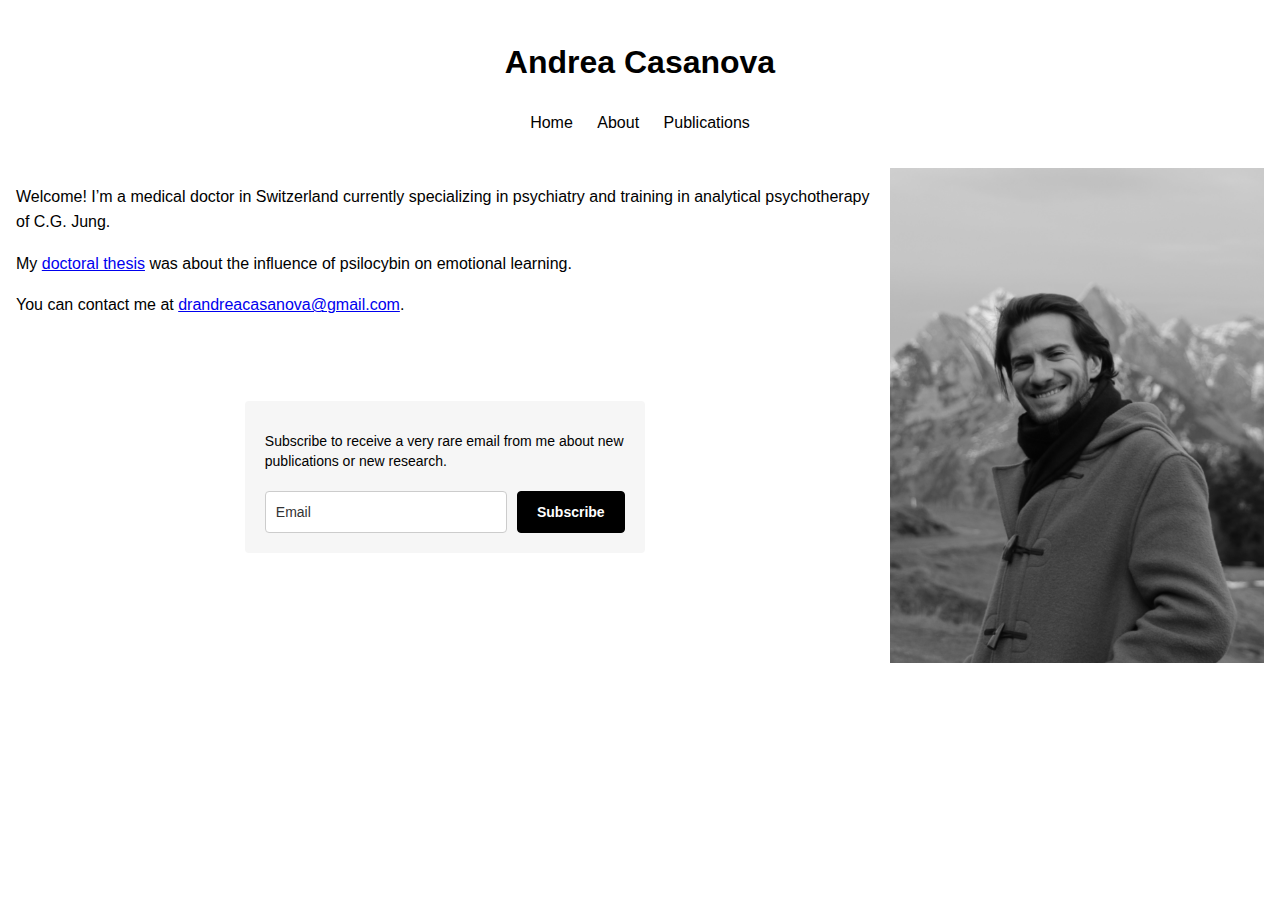
<file: index.html>
<!DOCTYPE html>
<html lang="en">
<head>
    <meta charset="UTF-8">
    <meta name="viewport" content="width=device-width, initial-scale=1.0">
    <title>Andrea Casanova</title>
    <link rel="stylesheet" href="style.css">
</head>
<body>
    <header>
        <h1>Andrea Casanova</h1> 
        <nav>
            <ul>
                <li><a href="index.html">Home</a></li>
                <li><a href="about.html">About</a></li>
                <li><a href="publications.html">Publications</a></li>
                <!--<li><a href="tesselations.html">Tesselations</a></li> -->
                <!-- <li><a href="practice.html">Practice</a></li>-->
                <!-- <li><a href="interviews.html">Interviews</a></li> -->
            </ul>
        </nav>
    </header>
   <main>
        <div class="main-text">
            <p>Welcome! I’m a medical doctor in Switzerland currently specializing in psychiatry and training in analytical psychotherapy of C.G. Jung.</p>
            <p>My <a href="https://www.cell.com/iscience/fulltext/S2589-0042(24)01259-8">doctoral thesis</a> was about the influence of psilocybin on emotional learning.</p>
         
            <p>You can contact me at <a href="mailto:drandreacasanova@gmail.com">drandreacasanova@gmail.com</a>.</p>
           <br>  </br>
        
            
<p><style type="text/css">@import url("https://assets.mlcdn.com/fonts.css?version=1721302");</style>
    <style type="text/css">
    /* LOADER */
    .ml-form-embedSubmitLoad {
      display: inline-block;
      width: 20px;
      height: 20px;
    }

    .g-recaptcha {
    transform: scale(1);
    -webkit-transform: scale(1);
    transform-origin: 0 0;
    -webkit-transform-origin: 0 0;
    height: ;
    }

    .sr-only {
      position: absolute;
      width: 1px;
      height: 1px;
      padding: 0;
      margin: -1px;
      overflow: hidden;
      clip: rect(0,0,0,0);
      border: 0;
    }

    .ml-form-embedSubmitLoad:after {
      content: " ";
      display: block;
      width: 11px;
      height: 11px;
      margin: 1px;
      border-radius: 50%;
      border: 4px solid #fff;
    border-color: #ffffff #ffffff #ffffff transparent;
    animation: ml-form-embedSubmitLoad 1.2s linear infinite;
    }
    @keyframes ml-form-embedSubmitLoad {
      0% {
      transform: rotate(0deg);
      }
      100% {
      transform: rotate(360deg);
      }
    }
      #mlb2-16644632.ml-form-embedContainer {
        box-sizing: border-box;
        display: table;
        margin: 0 auto;
        position: static;
        width: 100% !important;
      }
      #mlb2-16644632.ml-form-embedContainer h4,
      #mlb2-16644632.ml-form-embedContainer p,
      #mlb2-16644632.ml-form-embedContainer span,
      #mlb2-16644632.ml-form-embedContainer button {
        text-transform: none !important;
        letter-spacing: normal !important;
      }
      #mlb2-16644632.ml-form-embedContainer .ml-form-embedWrapper {
        background-color: #f6f6f6;
        
        border-width: 0px;
        border-color: transparent;
        border-radius: 4px;
        border-style: solid;
        box-sizing: border-box;
        display: inline-block !important;
        margin: 0;
        padding: 0;
        position: relative;
              }
      #mlb2-16644632.ml-form-embedContainer .ml-form-embedWrapper.embedPopup,
      #mlb2-16644632.ml-form-embedContainer .ml-form-embedWrapper.embedDefault { width: 400px; }
      #mlb2-16644632.ml-form-embedContainer .ml-form-embedWrapper.embedForm { max-width: 400px; width: 100%; }
      #mlb2-16644632.ml-form-embedContainer .ml-form-align-left { text-align: left; }
      #mlb2-16644632.ml-form-embedContainer .ml-form-align-center { text-align: center; }
      #mlb2-16644632.ml-form-embedContainer .ml-form-align-default { display: table-cell !important; vertical-align: middle !important; text-align: center !important; }
      #mlb2-16644632.ml-form-embedContainer .ml-form-align-right { text-align: right; }
      #mlb2-16644632.ml-form-embedContainer .ml-form-embedWrapper .ml-form-embedHeader img {
        border-top-left-radius: 4px;
        border-top-right-radius: 4px;
        height: auto;
        margin: 0 auto !important;
        max-width: 100%;
        width: undefinedpx;
      }
      #mlb2-16644632.ml-form-embedContainer .ml-form-embedWrapper .ml-form-embedBody,
      #mlb2-16644632.ml-form-embedContainer .ml-form-embedWrapper .ml-form-successBody {
        padding: 20px 20px 0 20px;
      }
      #mlb2-16644632.ml-form-embedContainer .ml-form-embedWrapper .ml-form-embedBody.ml-form-embedBodyHorizontal {
        padding-bottom: 0;
      }
      #mlb2-16644632.ml-form-embedContainer .ml-form-embedWrapper .ml-form-embedBody .ml-form-embedContent,
      #mlb2-16644632.ml-form-embedContainer .ml-form-embedWrapper .ml-form-successBody .ml-form-successContent {
        text-align: left;
        margin: 0 0 20px 0;
      }
      #mlb2-16644632.ml-form-embedContainer .ml-form-embedWrapper .ml-form-embedBody .ml-form-embedContent h4,
      #mlb2-16644632.ml-form-embedContainer .ml-form-embedWrapper .ml-form-successBody .ml-form-successContent h4 {
        color: #000000;
        font-family: 'Open Sans', Arial, Helvetica, sans-serif;
        font-size: 30px;
        font-weight: 400;
        margin: 0 0 10px 0;
        text-align: left;
        word-break: break-word;
      }
      #mlb2-16644632.ml-form-embedContainer .ml-form-embedWrapper .ml-form-embedBody .ml-form-embedContent p,
      #mlb2-16644632.ml-form-embedContainer .ml-form-embedWrapper .ml-form-successBody .ml-form-successContent p {
        color: #000000;
        font-family: 'Open Sans', Arial, Helvetica, sans-serif;
        font-size: 14px;
        font-weight: 400;
        line-height: 20px;
        margin: 0 0 10px 0;
        text-align: left;
      }
      #mlb2-16644632.ml-form-embedContainer .ml-form-embedWrapper .ml-form-embedBody .ml-form-embedContent ul,
      #mlb2-16644632.ml-form-embedContainer .ml-form-embedWrapper .ml-form-embedBody .ml-form-embedContent ol,
      #mlb2-16644632.ml-form-embedContainer .ml-form-embedWrapper .ml-form-successBody .ml-form-successContent ul,
      #mlb2-16644632.ml-form-embedContainer .ml-form-embedWrapper .ml-form-successBody .ml-form-successContent ol {
        color: #000000;
        font-family: 'Open Sans', Arial, Helvetica, sans-serif;
        font-size: 14px;
      }
      #mlb2-16644632.ml-form-embedContainer .ml-form-embedWrapper .ml-form-embedBody .ml-form-embedContent ol ol,
      #mlb2-16644632.ml-form-embedContainer .ml-form-embedWrapper .ml-form-successBody .ml-form-successContent ol ol {
        list-style-type: lower-alpha;
      }
      #mlb2-16644632.ml-form-embedContainer .ml-form-embedWrapper .ml-form-embedBody .ml-form-embedContent ol ol ol,
      #mlb2-16644632.ml-form-embedContainer .ml-form-embedWrapper .ml-form-successBody .ml-form-successContent ol ol ol {
        list-style-type: lower-roman;
      }
      #mlb2-16644632.ml-form-embedContainer .ml-form-embedWrapper .ml-form-embedBody .ml-form-embedContent p a,
      #mlb2-16644632.ml-form-embedContainer .ml-form-embedWrapper .ml-form-successBody .ml-form-successContent p a {
        color: #000000;
        text-decoration: underline;
      }

      #mlb2-16644632.ml-form-embedContainer .ml-form-embedWrapper .ml-block-form .ml-field-group {
        text-align: left!important;
      }

      #mlb2-16644632.ml-form-embedContainer .ml-form-embedWrapper .ml-block-form .ml-field-group label {
        margin-bottom: 5px;
        color: #333333;
        font-size: 14px;
        font-family: 'Open Sans', Arial, Helvetica, sans-serif;
        font-weight: bold; font-style: normal; text-decoration: none;;
        display: inline-block;
        line-height: 20px;
      }
      #mlb2-16644632.ml-form-embedContainer .ml-form-embedWrapper .ml-form-embedBody .ml-form-embedContent p:last-child,
      #mlb2-16644632.ml-form-embedContainer .ml-form-embedWrapper .ml-form-successBody .ml-form-successContent p:last-child {
        margin: 0;
      }
      #mlb2-16644632.ml-form-embedContainer .ml-form-embedWrapper .ml-form-embedBody form {
        margin: 0;
        width: 100%;
      }
      #mlb2-16644632.ml-form-embedContainer .ml-form-embedWrapper .ml-form-embedBody .ml-form-formContent,
      #mlb2-16644632.ml-form-embedContainer .ml-form-embedWrapper .ml-form-embedBody .ml-form-checkboxRow {
        margin: 0 0 20px 0;
        width: 100%;
      }
      #mlb2-16644632.ml-form-embedContainer .ml-form-embedWrapper .ml-form-embedBody .ml-form-checkboxRow {
        float: left;
      }
      #mlb2-16644632.ml-form-embedContainer .ml-form-embedWrapper .ml-form-embedBody .ml-form-formContent.horozintalForm {
        margin: 0;
        padding: 0 0 20px 0;
        width: 100%;
        height: auto;
        float: left;
      }
      #mlb2-16644632.ml-form-embedContainer .ml-form-embedWrapper .ml-form-embedBody .ml-form-fieldRow {
        margin: 0 0 10px 0;
        width: 100%;
      }
      #mlb2-16644632.ml-form-embedContainer .ml-form-embedWrapper .ml-form-embedBody .ml-form-fieldRow.ml-last-item {
        margin: 0;
      }
      #mlb2-16644632.ml-form-embedContainer .ml-form-embedWrapper .ml-form-embedBody .ml-form-fieldRow.ml-formfieldHorizintal {
        margin: 0;
      }
      #mlb2-16644632.ml-form-embedContainer .ml-form-embedWrapper .ml-form-embedBody .ml-form-fieldRow input {
        background-color: #ffffff !important;
        color: #333333 !important;
        border-color: #cccccc;
        border-radius: 4px !important;
        border-style: solid !important;
        border-width: 1px !important;
        font-family: 'Open Sans', Arial, Helvetica, sans-serif;
        font-size: 14px !important;
        height: auto;
        line-height: 21px !important;
        margin-bottom: 0;
        margin-top: 0;
        margin-left: 0;
        margin-right: 0;
        padding: 10px 10px !important;
        width: 100% !important;
        box-sizing: border-box !important;
        max-width: 100% !important;
      }
      #mlb2-16644632.ml-form-embedContainer .ml-form-embedWrapper .ml-form-embedBody .ml-form-fieldRow input::-webkit-input-placeholder,
      #mlb2-16644632.ml-form-embedContainer .ml-form-embedWrapper .ml-form-embedBody .ml-form-horizontalRow input::-webkit-input-placeholder { color: #333333; }

      #mlb2-16644632.ml-form-embedContainer .ml-form-embedWrapper .ml-form-embedBody .ml-form-fieldRow input::-moz-placeholder,
      #mlb2-16644632.ml-form-embedContainer .ml-form-embedWrapper .ml-form-embedBody .ml-form-horizontalRow input::-moz-placeholder { color: #333333; }

      #mlb2-16644632.ml-form-embedContainer .ml-form-embedWrapper .ml-form-embedBody .ml-form-fieldRow input:-ms-input-placeholder,
      #mlb2-16644632.ml-form-embedContainer .ml-form-embedWrapper .ml-form-embedBody .ml-form-horizontalRow input:-ms-input-placeholder { color: #333333; }

      #mlb2-16644632.ml-form-embedContainer .ml-form-embedWrapper .ml-form-embedBody .ml-form-fieldRow input:-moz-placeholder,
      #mlb2-16644632.ml-form-embedContainer .ml-form-embedWrapper .ml-form-embedBody .ml-form-horizontalRow input:-moz-placeholder { color: #333333; }

      #mlb2-16644632.ml-form-embedContainer .ml-form-embedWrapper .ml-form-embedBody .ml-form-fieldRow textarea, #mlb2-16644632.ml-form-embedContainer .ml-form-embedWrapper .ml-form-embedBody .ml-form-horizontalRow textarea {
        background-color: #ffffff !important;
        color: #333333 !important;
        border-color: #cccccc;
        border-radius: 4px !important;
        border-style: solid !important;
        border-width: 1px !important;
        font-family: 'Open Sans', Arial, Helvetica, sans-serif;
        font-size: 14px !important;
        height: auto;
        line-height: 21px !important;
        margin-bottom: 0;
        margin-top: 0;
        padding: 10px 10px !important;
        width: 100% !important;
        box-sizing: border-box !important;
        max-width: 100% !important;
      }

      #mlb2-16644632.ml-form-embedContainer .ml-form-embedWrapper .ml-form-embedBody .ml-form-fieldRow .custom-radio .custom-control-label::before, #mlb2-16644632.ml-form-embedContainer .ml-form-embedWrapper .ml-form-embedBody .ml-form-horizontalRow .custom-radio .custom-control-label::before, #mlb2-16644632.ml-form-embedContainer .ml-form-embedWrapper .ml-form-embedBody .ml-form-fieldRow .custom-checkbox .custom-control-label::before, #mlb2-16644632.ml-form-embedContainer .ml-form-embedWrapper .ml-form-embedBody .ml-form-horizontalRow .custom-checkbox .custom-control-label::before, #mlb2-16644632.ml-form-embedContainer .ml-form-embedWrapper .ml-form-embedBody .ml-form-embedPermissions .ml-form-embedPermissionsOptionsCheckbox .label-description::before, #mlb2-16644632.ml-form-embedContainer .ml-form-embedWrapper .ml-form-embedBody .ml-form-interestGroupsRow .ml-form-interestGroupsRowCheckbox .label-description::before, #mlb2-16644632.ml-form-embedContainer .ml-form-embedWrapper .ml-form-embedBody .ml-form-checkboxRow .label-description::before {
          border-color: #cccccc!important;
          background-color: #ffffff!important;
      }

      #mlb2-16644632.ml-form-embedContainer .ml-form-embedWrapper .ml-form-embedBody .ml-form-fieldRow input.custom-control-input[type="checkbox"]{
        box-sizing: border-box;
        padding: 0;
        position: absolute;
        z-index: -1;
        opacity: 0;
        margin-top: 5px;
        margin-left: -1.5rem;
        overflow: visible;
      }

      #mlb2-16644632.ml-form-embedContainer .ml-form-embedWrapper .ml-form-embedBody .ml-form-fieldRow .custom-checkbox .custom-control-label::before, #mlb2-16644632.ml-form-embedContainer .ml-form-embedWrapper .ml-form-embedBody .ml-form-horizontalRow .custom-checkbox .custom-control-label::before, #mlb2-16644632.ml-form-embedContainer .ml-form-embedWrapper .ml-form-embedBody .ml-form-embedPermissions .ml-form-embedPermissionsOptionsCheckbox .label-description::before, #mlb2-16644632.ml-form-embedContainer .ml-form-embedWrapper .ml-form-embedBody .ml-form-interestGroupsRow .ml-form-interestGroupsRowCheckbox .label-description::before, #mlb2-16644632.ml-form-embedContainer .ml-form-embedWrapper .ml-form-embedBody .ml-form-checkboxRow .label-description::before {
        border-radius: 4px!important;
      }


      #mlb2-16644632.ml-form-embedContainer .ml-form-embedWrapper .ml-form-embedBody .ml-form-checkboxRow input[type=checkbox]:checked~.label-description::after, #mlb2-16644632.ml-form-embedContainer .ml-form-embedWrapper .ml-form-embedBody .ml-form-embedPermissions .ml-form-embedPermissionsOptionsCheckbox input[type=checkbox]:checked~.label-description::after, #mlb2-16644632.ml-form-embedContainer .ml-form-embedWrapper .ml-form-embedBody .ml-form-fieldRow .custom-checkbox .custom-control-input:checked~.custom-control-label::after, #mlb2-16644632.ml-form-embedContainer .ml-form-embedWrapper .ml-form-embedBody .ml-form-horizontalRow .custom-checkbox .custom-control-input:checked~.custom-control-label::after, #mlb2-16644632.ml-form-embedContainer .ml-form-embedWrapper .ml-form-embedBody .ml-form-interestGroupsRow .ml-form-interestGroupsRowCheckbox input[type=checkbox]:checked~.label-description::after {
        background-image: url("data:image/svg+xml,%3csvg xmlns='http://www.w3.org/2000/svg' viewBox='0 0 8 8'%3e%3cpath fill='%23fff' d='M6.564.75l-3.59 3.612-1.538-1.55L0 4.26 2.974 7.25 8 2.193z'/%3e%3c/svg%3e");
      }

      #mlb2-16644632.ml-form-embedContainer .ml-form-embedWrapper .ml-form-embedBody .ml-form-fieldRow .custom-radio .custom-control-input:checked~.custom-control-label::after, #mlb2-16644632.ml-form-embedContainer .ml-form-embedWrapper .ml-form-embedBody .ml-form-fieldRow .custom-radio .custom-control-input:checked~.custom-control-label::after {
        background-image: url("data:image/svg+xml,%3csvg xmlns='http://www.w3.org/2000/svg' viewBox='-4 -4 8 8'%3e%3ccircle r='3' fill='%23fff'/%3e%3c/svg%3e");
      }

      #mlb2-16644632.ml-form-embedContainer .ml-form-embedWrapper .ml-form-embedBody .ml-form-fieldRow .custom-radio .custom-control-input:checked~.custom-control-label::before, #mlb2-16644632.ml-form-embedContainer .ml-form-embedWrapper .ml-form-embedBody .ml-form-horizontalRow .custom-radio .custom-control-input:checked~.custom-control-label::before, #mlb2-16644632.ml-form-embedContainer .ml-form-embedWrapper .ml-form-embedBody .ml-form-fieldRow .custom-checkbox .custom-control-input:checked~.custom-control-label::before, #mlb2-16644632.ml-form-embedContainer .ml-form-embedWrapper .ml-form-embedBody .ml-form-horizontalRow .custom-checkbox .custom-control-input:checked~.custom-control-label::before, #mlb2-16644632.ml-form-embedContainer .ml-form-embedWrapper .ml-form-embedBody .ml-form-embedPermissions .ml-form-embedPermissionsOptionsCheckbox input[type=checkbox]:checked~.label-description::before, #mlb2-16644632.ml-form-embedContainer .ml-form-embedWrapper .ml-form-embedBody .ml-form-interestGroupsRow .ml-form-interestGroupsRowCheckbox input[type=checkbox]:checked~.label-description::before, #mlb2-16644632.ml-form-embedContainer .ml-form-embedWrapper .ml-form-embedBody .ml-form-checkboxRow input[type=checkbox]:checked~.label-description::before  {
          border-color: #000000!important;
          background-color: #000000!important;
      }

      #mlb2-16644632.ml-form-embedContainer .ml-form-embedWrapper .ml-form-embedBody .ml-form-fieldRow .custom-radio .custom-control-label::before, #mlb2-16644632.ml-form-embedContainer .ml-form-embedWrapper .ml-form-embedBody .ml-form-horizontalRow .custom-radio .custom-control-label::before, #mlb2-16644632.ml-form-embedContainer .ml-form-embedWrapper .ml-form-embedBody .ml-form-fieldRow .custom-radio .custom-control-label::after, #mlb2-16644632.ml-form-embedContainer .ml-form-embedWrapper .ml-form-embedBody .ml-form-horizontalRow .custom-radio .custom-control-label::after, #mlb2-16644632.ml-form-embedContainer .ml-form-embedWrapper .ml-form-embedBody .ml-form-fieldRow .custom-checkbox .custom-control-label::before, #mlb2-16644632.ml-form-embedContainer .ml-form-embedWrapper .ml-form-embedBody .ml-form-fieldRow .custom-checkbox .custom-control-label::after, #mlb2-16644632.ml-form-embedContainer .ml-form-embedWrapper .ml-form-embedBody .ml-form-horizontalRow .custom-checkbox .custom-control-label::before, #mlb2-16644632.ml-form-embedContainer .ml-form-embedWrapper .ml-form-embedBody .ml-form-horizontalRow .custom-checkbox .custom-control-label::after {
           top: 2px;
           box-sizing: border-box;
      }

      #mlb2-16644632.ml-form-embedContainer .ml-form-embedWrapper .ml-form-embedBody .ml-form-embedPermissions .ml-form-embedPermissionsOptionsCheckbox .label-description::before, #mlb2-16644632.ml-form-embedContainer .ml-form-embedWrapper .ml-form-embedBody .ml-form-embedPermissions .ml-form-embedPermissionsOptionsCheckbox .label-description::after, #mlb2-16644632.ml-form-embedContainer .ml-form-embedWrapper .ml-form-embedBody .ml-form-checkboxRow .label-description::before, #mlb2-16644632.ml-form-embedContainer .ml-form-embedWrapper .ml-form-embedBody .ml-form-checkboxRow .label-description::after {
           top: 0px!important;
           box-sizing: border-box!important;
      }

      #mlb2-16644632.ml-form-embedContainer .ml-form-embedWrapper .ml-form-embedBody .ml-form-checkboxRow .label-description::before, #mlb2-16644632.ml-form-embedContainer .ml-form-embedWrapper .ml-form-embedBody .ml-form-checkboxRow .label-description::after {
        top: 0px!important;
           box-sizing: border-box!important;
      }

       #mlb2-16644632.ml-form-embedContainer .ml-form-embedWrapper .ml-form-embedBody .ml-form-interestGroupsRow .ml-form-interestGroupsRowCheckbox .label-description::after {
            top: 0px!important;
            box-sizing: border-box!important;
            position: absolute;
            left: -1.5rem;
            display: block;
            width: 1rem;
            height: 1rem;
            content: "";
       }

      #mlb2-16644632.ml-form-embedContainer .ml-form-embedWrapper .ml-form-embedBody .ml-form-interestGroupsRow .ml-form-interestGroupsRowCheckbox .label-description::before {
        top: 0px!important;
        box-sizing: border-box!important;
      }

      #mlb2-16644632.ml-form-embedContainer .ml-form-embedWrapper .ml-form-embedBody .custom-control-label::before {
          position: absolute;
          top: 4px;
          left: -1.5rem;
          display: block;
          width: 16px;
          height: 16px;
          pointer-events: none;
          content: "";
          background-color: #ffffff;
          border: #adb5bd solid 1px;
          border-radius: 50%;
      }

      #mlb2-16644632.ml-form-embedContainer .ml-form-embedWrapper .ml-form-embedBody .custom-control-label::after {
          position: absolute;
          top: 2px!important;
          left: -1.5rem;
          display: block;
          width: 1rem;
          height: 1rem;
          content: "";
      }

      #mlb2-16644632.ml-form-embedContainer .ml-form-embedWrapper .ml-form-embedBody .ml-form-embedPermissions .ml-form-embedPermissionsOptionsCheckbox .label-description::before, #mlb2-16644632.ml-form-embedContainer .ml-form-embedWrapper .ml-form-embedBody .ml-form-interestGroupsRow .ml-form-interestGroupsRowCheckbox .label-description::before, #mlb2-16644632.ml-form-embedContainer .ml-form-embedWrapper .ml-form-embedBody .ml-form-checkboxRow .label-description::before {
          position: absolute;
          top: 4px;
          left: -1.5rem;
          display: block;
          width: 16px;
          height: 16px;
          pointer-events: none;
          content: "";
          background-color: #ffffff;
          border: #adb5bd solid 1px;
          border-radius: 50%;
      }

      #mlb2-16644632.ml-form-embedContainer .ml-form-embedWrapper .ml-form-embedBody .ml-form-embedPermissions .ml-form-embedPermissionsOptionsCheckbox .label-description::after {
          position: absolute;
          top: 0px!important;
          left: -1.5rem;
          display: block;
          width: 1rem;
          height: 1rem;
          content: "";
      }

      #mlb2-16644632.ml-form-embedContainer .ml-form-embedWrapper .ml-form-embedBody .ml-form-checkboxRow .label-description::after {
          position: absolute;
          top: 0px!important;
          left: -1.5rem;
          display: block;
          width: 1rem;
          height: 1rem;
          content: "";
      }

      #mlb2-16644632.ml-form-embedContainer .ml-form-embedWrapper .ml-form-embedBody .custom-radio .custom-control-label::after {
          background: no-repeat 50%/50% 50%;
      }
      #mlb2-16644632.ml-form-embedContainer .ml-form-embedWrapper .ml-form-embedBody .custom-checkbox .custom-control-label::after, #mlb2-16644632.ml-form-embedContainer .ml-form-embedWrapper .ml-form-embedBody .ml-form-embedPermissions .ml-form-embedPermissionsOptionsCheckbox .label-description::after, #mlb2-16644632.ml-form-embedContainer .ml-form-embedWrapper .ml-form-embedBody .ml-form-interestGroupsRow .ml-form-interestGroupsRowCheckbox .label-description::after, #mlb2-16644632.ml-form-embedContainer .ml-form-embedWrapper .ml-form-embedBody .ml-form-checkboxRow .label-description::after {
          background: no-repeat 50%/50% 50%;
      }

      #mlb2-16644632.ml-form-embedContainer .ml-form-embedWrapper .ml-form-embedBody .ml-form-fieldRow .custom-control, #mlb2-16644632.ml-form-embedContainer .ml-form-embedWrapper .ml-form-embedBody .ml-form-horizontalRow .custom-control {
        position: relative;
        display: block;
        min-height: 1.5rem;
        padding-left: 1.5rem;
      }

      #mlb2-16644632.ml-form-embedContainer .ml-form-embedWrapper .ml-form-embedBody .ml-form-fieldRow .custom-radio .custom-control-input, #mlb2-16644632.ml-form-embedContainer .ml-form-embedWrapper .ml-form-embedBody .ml-form-horizontalRow .custom-radio .custom-control-input, #mlb2-16644632.ml-form-embedContainer .ml-form-embedWrapper .ml-form-embedBody .ml-form-fieldRow .custom-checkbox .custom-control-input, #mlb2-16644632.ml-form-embedContainer .ml-form-embedWrapper .ml-form-embedBody .ml-form-horizontalRow .custom-checkbox .custom-control-input {
          position: absolute;
          z-index: -1;
          opacity: 0;
          box-sizing: border-box;
          padding: 0;
      }

      #mlb2-16644632.ml-form-embedContainer .ml-form-embedWrapper .ml-form-embedBody .ml-form-fieldRow .custom-radio .custom-control-label, #mlb2-16644632.ml-form-embedContainer .ml-form-embedWrapper .ml-form-embedBody .ml-form-horizontalRow .custom-radio .custom-control-label, #mlb2-16644632.ml-form-embedContainer .ml-form-embedWrapper .ml-form-embedBody .ml-form-fieldRow .custom-checkbox .custom-control-label, #mlb2-16644632.ml-form-embedContainer .ml-form-embedWrapper .ml-form-embedBody .ml-form-horizontalRow .custom-checkbox .custom-control-label {
          color: #000000;
          font-size: 12px!important;
          font-family: 'Open Sans', Arial, Helvetica, sans-serif;
          line-height: 22px;
          margin-bottom: 0;
          position: relative;
          vertical-align: top;
          font-style: normal;
          font-weight: 700;
      }

      #mlb2-16644632.ml-form-embedContainer .ml-form-embedWrapper .ml-form-embedBody .ml-form-fieldRow .custom-select, #mlb2-16644632.ml-form-embedContainer .ml-form-embedWrapper .ml-form-embedBody .ml-form-horizontalRow .custom-select {
        background-color: #ffffff !important;
        color: #333333 !important;
        border-color: #cccccc;
        border-radius: 4px !important;
        border-style: solid !important;
        border-width: 1px !important;
        font-family: 'Open Sans', Arial, Helvetica, sans-serif;
        font-size: 14px !important;
        line-height: 20px !important;
        margin-bottom: 0;
        margin-top: 0;
        padding: 10px 28px 10px 12px !important;
        width: 100% !important;
        box-sizing: border-box !important;
        max-width: 100% !important;
        height: auto;
        display: inline-block;
        vertical-align: middle;
        background: url('https://assets.mlcdn.com/ml/images/default/dropdown.svg') no-repeat right .75rem center/8px 10px;
        -webkit-appearance: none;
        -moz-appearance: none;
        appearance: none;
      }


      #mlb2-16644632.ml-form-embedContainer .ml-form-embedWrapper .ml-form-embedBody .ml-form-horizontalRow {
        height: auto;
        width: 100%;
        float: left;
      }
      .ml-form-formContent.horozintalForm .ml-form-horizontalRow .ml-input-horizontal { width: 70%; float: left; }
      .ml-form-formContent.horozintalForm .ml-form-horizontalRow .ml-button-horizontal { width: 30%; float: left; }
      .ml-form-formContent.horozintalForm .ml-form-horizontalRow .ml-button-horizontal.labelsOn { padding-top: 25px;  }
      .ml-form-formContent.horozintalForm .ml-form-horizontalRow .horizontal-fields { box-sizing: border-box; float: left; padding-right: 10px;  }
      #mlb2-16644632.ml-form-embedContainer .ml-form-embedWrapper .ml-form-embedBody .ml-form-horizontalRow input {
        background-color: #ffffff;
        color: #333333;
        border-color: #cccccc;
        border-radius: 4px;
        border-style: solid;
        border-width: 1px;
        font-family: 'Open Sans', Arial, Helvetica, sans-serif;
        font-size: 14px;
        line-height: 20px;
        margin-bottom: 0;
        margin-top: 0;
        padding: 10px 10px;
        width: 100%;
        box-sizing: border-box;
        overflow-y: initial;
      }
      #mlb2-16644632.ml-form-embedContainer .ml-form-embedWrapper .ml-form-embedBody .ml-form-horizontalRow button {
        background-color: #000000 !important;
        border-color: #000000;
        border-style: solid;
        border-width: 1px;
        border-radius: 4px;
        box-shadow: none;
        color: #ffffff !important;
        cursor: pointer;
        font-family: 'Open Sans', Arial, Helvetica, sans-serif;
        font-size: 14px !important;
        font-weight: 700;
        line-height: 20px;
        margin: 0 !important;
        padding: 10px !important;
        width: 100%;
        height: auto;
      }
      #mlb2-16644632.ml-form-embedContainer .ml-form-embedWrapper .ml-form-embedBody .ml-form-horizontalRow button:hover {
        background-color: #333333 !important;
        border-color: #333333 !important;
      }
      #mlb2-16644632.ml-form-embedContainer .ml-form-embedWrapper .ml-form-embedBody .ml-form-checkboxRow input[type="checkbox"] {
        box-sizing: border-box;
        padding: 0;
        position: absolute;
        z-index: -1;
        opacity: 0;
        margin-top: 5px;
        margin-left: -1.5rem;
        overflow: visible;
      }
      #mlb2-16644632.ml-form-embedContainer .ml-form-embedWrapper .ml-form-embedBody .ml-form-checkboxRow .label-description {
        color: #000000;
        display: block;
        font-family: 'Open Sans', Arial, Helvetica, sans-serif;
        font-size: 12px;
        text-align: left;
        margin-bottom: 0;
        position: relative;
        vertical-align: top;
      }
      #mlb2-16644632.ml-form-embedContainer .ml-form-embedWrapper .ml-form-embedBody .ml-form-checkboxRow label {
        font-weight: normal;
        margin: 0;
        padding: 0;
        position: relative;
        display: block;
        min-height: 24px;
        padding-left: 24px;

      }
      #mlb2-16644632.ml-form-embedContainer .ml-form-embedWrapper .ml-form-embedBody .ml-form-checkboxRow label a {
        color: #000000;
        text-decoration: underline;
      }
      #mlb2-16644632.ml-form-embedContainer .ml-form-embedWrapper .ml-form-embedBody .ml-form-checkboxRow label p {
        color: #000000 !important;
        font-family: 'Open Sans', Arial, Helvetica, sans-serif !important;
        font-size: 12px !important;
        font-weight: normal !important;
        line-height: 18px !important;
        padding: 0 !important;
        margin: 0 5px 0 0 !important;
      }
      #mlb2-16644632.ml-form-embedContainer .ml-form-embedWrapper .ml-form-embedBody .ml-form-checkboxRow label p:last-child {
        margin: 0;
      }
      #mlb2-16644632.ml-form-embedContainer .ml-form-embedWrapper .ml-form-embedBody .ml-form-embedSubmit {
        margin: 0 0 20px 0;
        float: left;
        width: 100%;
      }
      #mlb2-16644632.ml-form-embedContainer .ml-form-embedWrapper .ml-form-embedBody .ml-form-embedSubmit button {
        background-color: #000000 !important;
        border: none !important;
        border-radius: 4px !important;
        box-shadow: none !important;
        color: #ffffff !important;
        cursor: pointer;
        font-family: 'Open Sans', Arial, Helvetica, sans-serif !important;
        font-size: 14px !important;
        font-weight: 700 !important;
        line-height: 21px !important;
        height: auto;
        padding: 10px !important;
        width: 100% !important;
        box-sizing: border-box !important;
      }
      #mlb2-16644632.ml-form-embedContainer .ml-form-embedWrapper .ml-form-embedBody .ml-form-embedSubmit button.loading {
        display: none;
      }
      #mlb2-16644632.ml-form-embedContainer .ml-form-embedWrapper .ml-form-embedBody .ml-form-embedSubmit button:hover {
        background-color: #333333 !important;
      }
      .ml-subscribe-close {
        width: 30px;
        height: 30px;
        background: url('https://assets.mlcdn.com/ml/images/default/modal_close.png') no-repeat;
        background-size: 30px;
        cursor: pointer;
        margin-top: -10px;
        margin-right: -10px;
        position: absolute;
        top: 0;
        right: 0;
      }
      .ml-error input, .ml-error textarea, .ml-error select {
        border-color: red!important;
      }

      .ml-error .custom-checkbox-radio-list {
        border: 1px solid red !important;
        border-radius: 4px;
        padding: 10px;
      }

      .ml-error .label-description,
      .ml-error .label-description p,
      .ml-error .label-description p a,
      .ml-error label:first-child {
        color: #ff0000 !important;
      }

      #mlb2-16644632.ml-form-embedContainer .ml-form-embedWrapper .ml-form-embedBody .ml-form-checkboxRow.ml-error .label-description p,
      #mlb2-16644632.ml-form-embedContainer .ml-form-embedWrapper .ml-form-embedBody .ml-form-checkboxRow.ml-error .label-description p:first-letter {
        color: #ff0000 !important;
      }
            @media only screen and (max-width: 400px){

        .ml-form-embedWrapper.embedDefault, .ml-form-embedWrapper.embedPopup { width: 100%!important; }
        .ml-form-formContent.horozintalForm { float: left!important; }
        .ml-form-formContent.horozintalForm .ml-form-horizontalRow { height: auto!important; width: 100%!important; float: left!important; }
        .ml-form-formContent.horozintalForm .ml-form-horizontalRow .ml-input-horizontal { width: 100%!important; }
        .ml-form-formContent.horozintalForm .ml-form-horizontalRow .ml-input-horizontal > div { padding-right: 0px!important; padding-bottom: 10px; }
        .ml-form-formContent.horozintalForm .ml-button-horizontal { width: 100%!important; }
        .ml-form-formContent.horozintalForm .ml-button-horizontal.labelsOn { padding-top: 0px!important; }

      }
    </style>

    <style type="text/css">

      .ml-mobileButton-horizontal { display: none; }

      #mlb2-16644632 .ml-mobileButton-horizontal button {

        background-color: #000000 !important;
        border-color: #000000 !important;
        border-style: solid !important;
        border-width: 1px !important;
        border-radius: 4px !important;
        box-shadow: none !important;
        color: #ffffff !important;
        cursor: pointer;
        font-family: 'Open Sans', Arial, Helvetica, sans-serif !important;
        font-size: 14px !important;
        font-weight: 700 !important;
        line-height: 20px !important;
        padding: 10px !important;
        width: 100% !important;

      }

      @media only screen and (max-width: 400px) {
        #mlb2-16644632.ml-form-embedContainer .ml-form-embedWrapper .ml-form-embedBody .ml-form-formContent.horozintalForm {
          padding: 0 0 10px 0 !important;
        }
        .ml-hide-horizontal { display: none !important; }
        .ml-form-formContent.horozintalForm .ml-button-horizontal { display: none!important; }
        .ml-mobileButton-horizontal { display: inline-block !important; margin-bottom: 20px;width:100%; }
        .ml-form-formContent.horozintalForm .ml-form-horizontalRow .ml-input-horizontal > div { padding-bottom: 0px !important; }
      }

    </style>
  <style type="text/css">
    @media only screen and (max-width: 400px) {
       .ml-form-formContent.horozintalForm .ml-form-horizontalRow .horizontal-fields {
        margin-bottom: 10px !important;
        width: 100% !important;
      }
    }
  </style>
    
    

    
    

    
    

    

      
        
        
      

      
        
        
      

      

            
            
            
            
            
            
      

      

      
        
        
         
        
        
      

        
        
        
        
        
        
      

       

        
        
        
        
        
        
        
       


      
        
        
        
        
  



  
        
        
        
      


      
    
    
    
    
    
    
    
  

  
        
        
        
        
        
      

      
        
        
        
        
        
      

      
        
        
        
        
        
      

       

        
        
        
        
       

       
        
        
        
        
      

      
        
        
        
        
        
        
        
       

    

    


      


      

      
      

      

      





    

      
    <div id="mlb2-16644632" class="ml-form-embedContainer ml-subscribe-form ml-subscribe-form-16644632">
      <div class="ml-form-align-center ">
        <div class="ml-form-embedWrapper embedForm">

          
          

          <div class="ml-form-embedBody ml-form-embedBodyHorizontal row-form">

            <div class="ml-form-embedContent" style=" ">
              
                <h4></h4>
                <p>Subscribe to receive a very rare email from me about new publications or new research.</p>
              
            </div>

            <form class="ml-block-form" action="https://assets.mailerlite.com/jsonp/1035875/forms/127676638633657504/subscribe" data-code="" method="post" target="_blank">
              

              <div class="ml-form-formContent horozintalForm">
                <div class="ml-form-horizontalRow">
                  <div class="ml-input-horizontal">
                    
                      
                      <div style="width: 100%;" class="horizontal-fields">






                        <div class="ml-field-group ml-field-email ml-validate-email ml-validate-required">
                          
                          <!-- input -->
                      <input type="email" class="form-control" data-inputmask="" name="fields[email]" placeholder="Email" autocomplete="email">
                      <!-- /input -->
                        </div>



                      </div>
                    
                  </div>


                  <div class="ml-button-horizontal primary ">
                    
                      <button type="submit" class="primary">Subscribe</button>
                    
                    <button disabled="disabled" style="display: none;" type="button" class="loading">
                      <div class="ml-form-embedSubmitLoad"></div>
                      <span class="sr-only">Loading...</span>
                    </button>
                  </div>
                </div>
              </div>

              <!-- Privacy policy -->
              
              <!-- /Privacy policy -->

              

              

              






              
              <input type="hidden" name="ml-submit" value="1">

              

              <div class="ml-mobileButton-horizontal">
                <button type="submit" class="primary">Subscribe</button>
                <button disabled="disabled" style="display: none;" type="button" class="loading">
                  <div class="ml-form-embedSubmitLoad"></div>
                  <span class="sr-only">Loading...</span>
                </button>
              </div>
              <input type="hidden" name="anticsrf" value="true">
            </form>
          </div>

          <div class="ml-form-successBody row-success" style="display: none">

            <div class="ml-form-successContent">
              
                <h4></h4>
                <p>You have successfully joined the&nbsp;subscriber list!</p>
              
            </div>

          </div>
        </div>
      </div>
    </div>

  

  
  
  <script>
    function ml_webform_success_16644632() {
      var $ = ml_jQuery || jQuery;
      $('.ml-subscribe-form-16644632 .row-success').show();
      $('.ml-subscribe-form-16644632 .row-form').hide();
    }
      </script>
  
  
      <script src="https://groot.mailerlite.com/js/w/webforms.min.js?v2d8fb22bb5b3677f161552cd9e774127" type="text/javascript"></script>
        <script>
            fetch("https://assets.mailerlite.com/jsonp/1035875/forms/127676638633657504/takel")
        </script></p>
        </div>
        <img src="images/pic.jpg" alt="Andrea Casanova" class="main-image">
    </main>
   
</body>
</html>
</file>
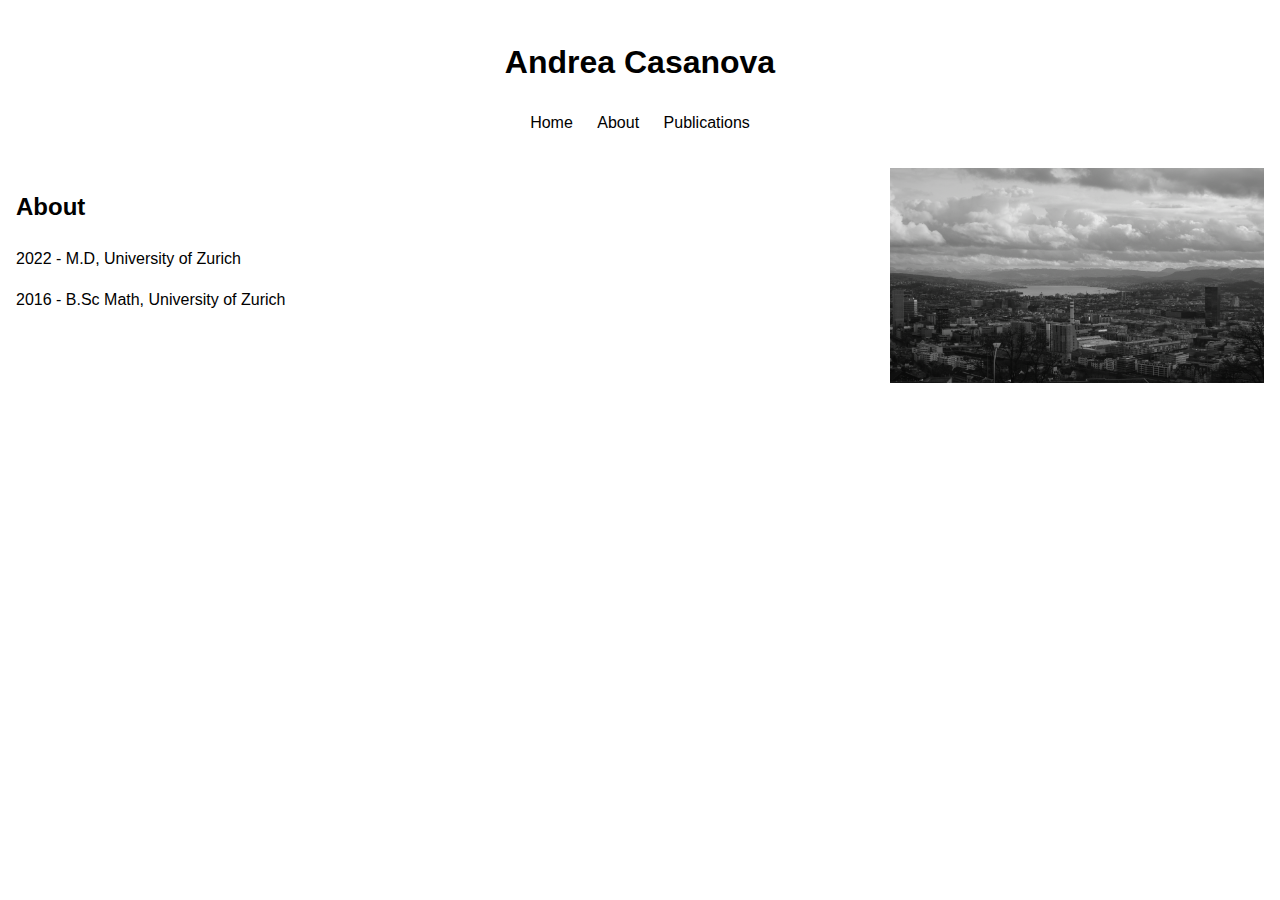
<file: about.html>
<!DOCTYPE html>
<html lang="en">
<head>
    <meta charset="UTF-8">
    <meta name="viewport" content="width=device-width, initial-scale=1.0">
    <title>Practice - Andrea Casanova</title>
    <link rel="stylesheet" href="style.css">
</head>
<body>
    <header>
        <h1>Andrea Casanova</h1>
        <nav>
            <ul>
                <li><a href="index.html">Home</a></li>
                <li><a href="about.html">About</a></li>
                <li><a href="publications.html">Publications</a></li>
                <!--<li><a href="tesselations.html">Tesselations</a></li> -->
                <!--<li><a href="practice.html">Practice</a></li> -->
                <!-- <li><a href="interviews.html">Interviews</a></li> -->
            </ul>
        </nav>
    </header>
    <main>
        <section>
            <h2>About</h2>
            <p>2022 - M.D, University of Zurich</p>
            <p>2016 - B.Sc Math, University of Zurich</p>
        </section>
         <img src="images/zurich.jpg" alt="Zurich" class="main-image">
    </main>
   
</body>
</html>
</file>
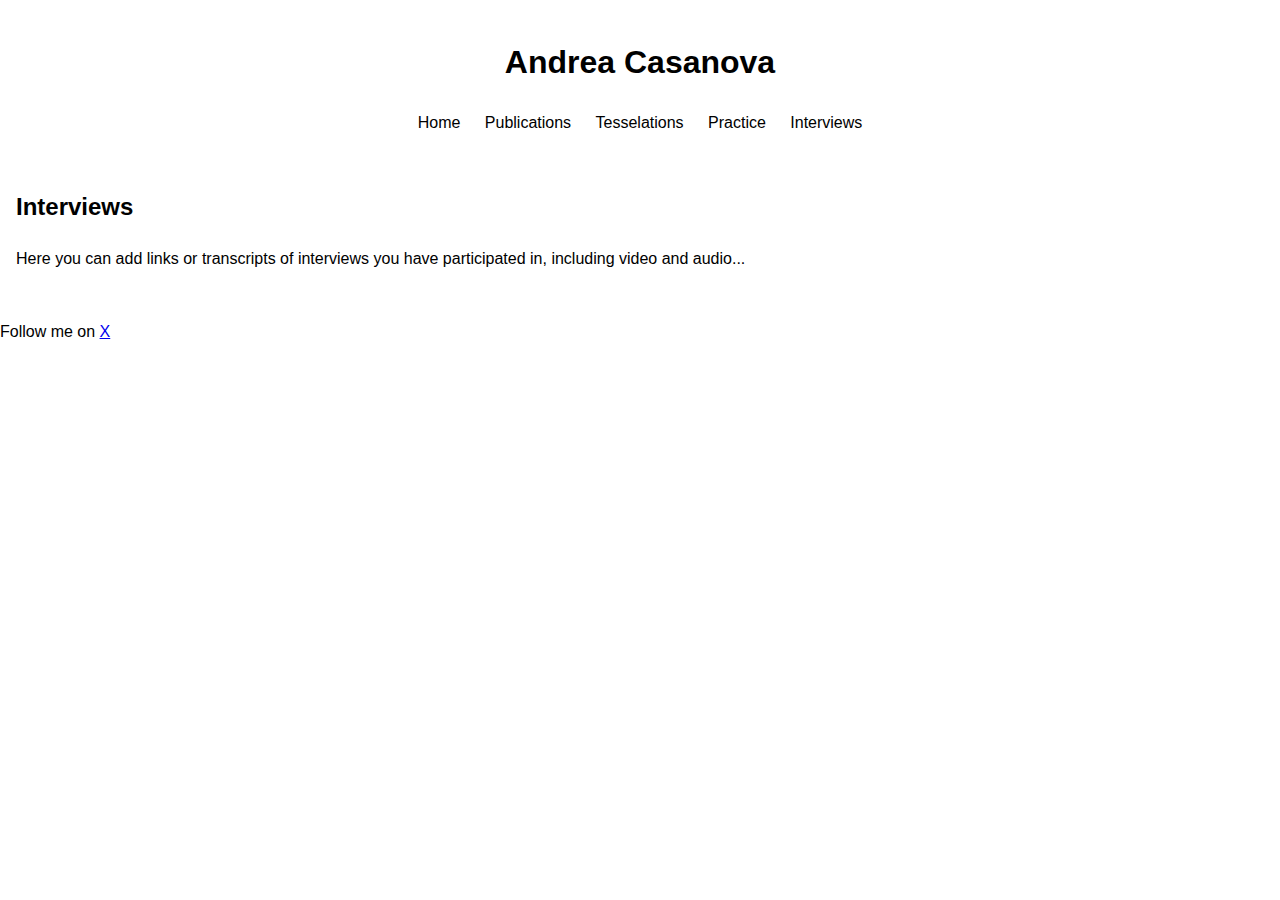
<file: interviews.html>
<!DOCTYPE html>
<html lang="en">
<head>
    <meta charset="UTF-8">
    <meta name="viewport" content="width=device-width, initial-scale=1.0">
    <title>Interviews - Andrea Casanova</title>
    <link rel="stylesheet" href="style.css">
</head>
<body>
    <header>
        <h1>Andrea Casanova</h1>
        <nav>
            <ul>
                <li><a href="index.html">Home</a></li>
                <li><a href="publications.html">Publications</a></li>
                <li><a href="tesselations.html">Tesselations</a></li>
                <li><a href="practice.html">Practice</a></li>
                <li><a href="interviews.html">Interviews</a></li>
            </ul>
        </nav>
    </header>
    <main>
        <section>
            <h2>Interviews</h2>
            <p>Here you can add links or transcripts of interviews you have participated in, including video and audio...</p>
        </section>
    </main>
    <footer>
        <p>Follow me on <a href="#">X</a></p>
    </footer>
</body>
</html>
</file>
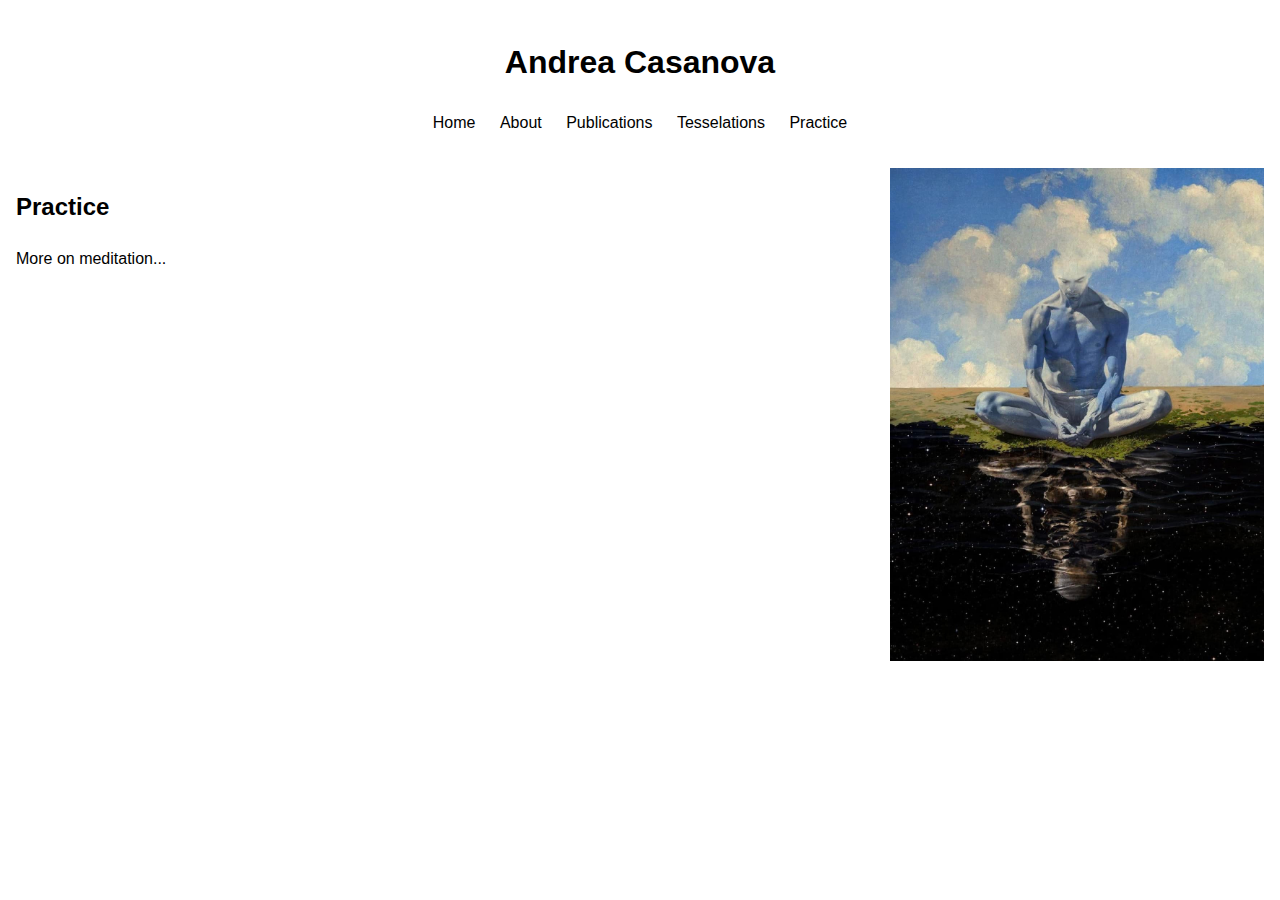
<file: practice.html>
<!DOCTYPE html>
<html lang="en">
<head>
    <meta charset="UTF-8">
    <meta name="viewport" content="width=device-width, initial-scale=1.0">
    <title>Practice - Andrea Casanova</title>
    <link rel="stylesheet" href="style.css">
</head>
<body>
    <header>
        <h1>Andrea Casanova</h1>
        <nav>
            <ul>
                <li><a href="index.html">Home</a></li>
                                <li><a href="about.html">About</a></li>

                <li><a href="publications.html">Publications</a></li>
                <li><a href="tesselations.html">Tesselations</a></li>
                <li><a href="practice.html">Practice</a></li>
                <!-- <li><a href="interviews.html">Interviews</a></li> -->
            </ul>
        </nav>
    </header>
    <main>
        <section>
            <h2>Practice</h2>
            <p>More on meditation...</p>
        </section>
         <img src="images/meditation.jpg" alt="Meditation" class="main-image">
    </main>
   
</body>
</html>
</file>
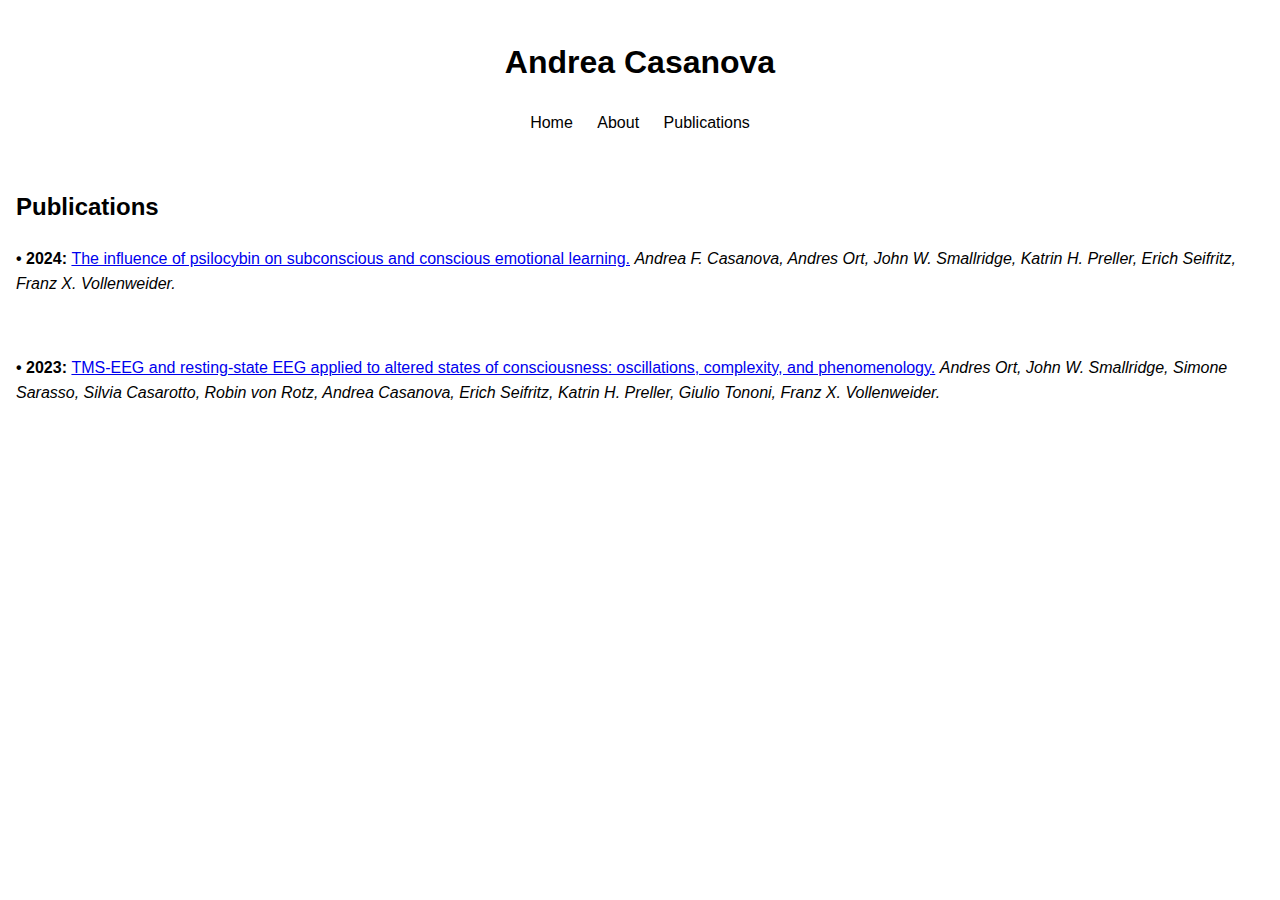
<file: publications.html>
<!DOCTYPE html>
<html lang="en">
<head>
    <meta charset="UTF-8">
    <meta name="viewport" content="width=device-width, initial-scale=1.0">
    <title>Publications - Andrea Casanova</title>
    <link rel="stylesheet" href="style.css">
</head>
<body>
    <header>
        <h1>Andrea Casanova</h1>
        <nav>
            <ul>
                <li><a href="index.html">Home</a></li>
                <li><a href="about.html">About</a></li>
                <li><a href="publications.html">Publications</a></li>
                <!--<li><a href="tesselations.html">Tesselations</a></li> -->
                <!-- <li><a href="practice.html">Practice</a></li>-->
                <!-- <li><a href="interviews.html">Interviews</a></li> -->
            </ul>
        </nav>
    </header>
    <main>
        <section>
            <h2>Publications</h2>
            <p><b>• 2024: </b><a href="https://www.cell.com/iscience/fulltext/S2589-0042(24)01259-8">The influence of psilocybin on subconscious and conscious emotional learning.</a>
           <i> Andrea F. Casanova, Andres Ort, John W. Smallridge, Katrin H. Preller, Erich Seifritz, Franz X. Vollenweider.</i>
<p> &nbsp;&nbsp; <!-- <b>Abstract:</b> Serotonergic psychedelics hold promise as a treatment modality for various psychiatric disorders and are currently applied in psychedelic-assisted psychotherapy. We investigated the learning effects of the serotonin receptor agonist psilocybin in a probabilistic cue-reward task with emotional cues in the form of neutral or fearful faces, presented either consciously or subconsciously. This study represents the first investigation into reinforcement learning with psilocybin. Across different dosages, psilocybin preserved learning effects and was statistically noninferior compared to placebo, while suggesting a higher exploratory behavior. Notably, the 20 mg group exhibited significantly better learning rates against the placebo group. Psilocybin induced inferior results with subconscious cues compared to placebo, and better results with conscious neutral cues in some conditions. These findings suggest that modulating serotonin signaling in the brain with psilocybin sufficiently preserves reinforcement learning.</p> -->
</p>
            <p><b>• 2023: </b> <a href="https://www.cell.com/iscience/fulltext/S2589-0042(23)00666-1#%20">TMS-EEG and resting-state EEG applied to altered states of consciousness: oscillations, complexity, and phenomenology.</a> <i>Andres Ort, John W. Smallridge, Simone Sarasso, Silvia Casarotto, Robin von Rotz, Andrea Casanova, Erich Seifritz, Katrin H. Preller, Giulio Tononi, Franz X. Vollenweider.</i> 
<p> &nbsp;&nbsp;<!-- <b>Abstract:</b> Exploring the neurobiology of the profound changes in consciousness induced by classical psychedelic drugs may require novel neuroimaging methods. Serotonergic psychedelic drugs such as psilocybin produce states of increased sensory-emotional awareness and arousal, accompanied by increased spontaneous electroencephalographic (EEG) signal diversity. By directly stimulating cortical tissue, the altered dynamics and propagation of the evoked EEG activity can reveal drug-induced changes in the overall brain state. We combine Transcranial Magnetic Stimulation (TMS) and EEG to reveal that psilocybin produces a state of increased chaotic brain activity which is not a result of altered complexity in the underlying causal interactions between brain regions. We also map the regional effects of psilocybin on TMS-evoked activity and identify changes in frontal brain structures that may be associated with the phenomenology of psychedelic experiences.</p> -->
</p>
        </section>
    </main>
</body>
</html>
</file>
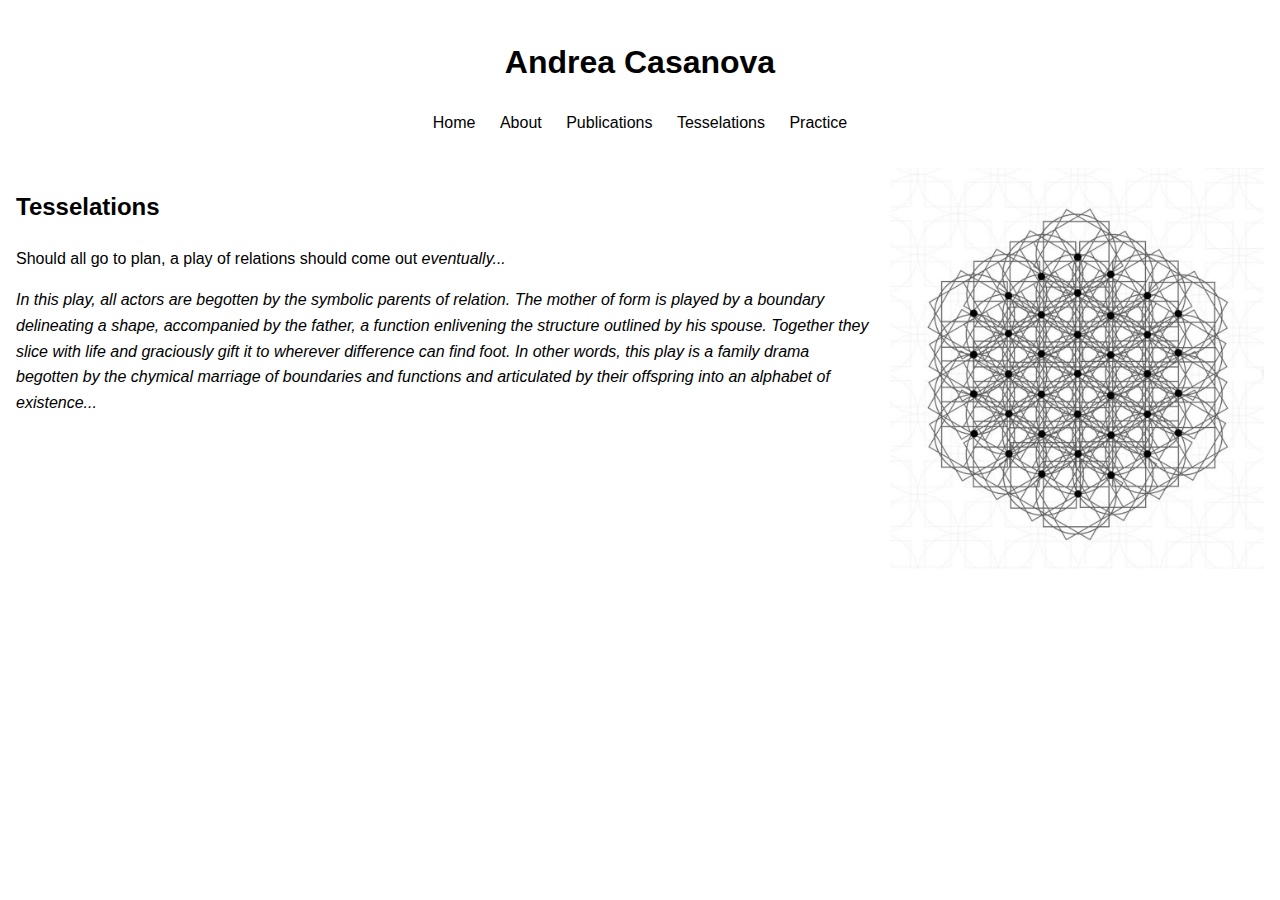
<file: tesselations.html>
<!DOCTYPE html>
<html lang="en">
<head>
    <meta charset="UTF-8">
    <meta name="viewport" content="width=device-width, initial-scale=1.0">
    <title>Tesselations - Andrea Casanova</title>
    <link rel="stylesheet" href="style.css">
</head>
<body>
    <header>
        <h1>Andrea Casanova</h1>
        <nav>
            <ul>
                <li><a href="index.html">Home</a></li>
                <li><a href="about.html">About</a></li>
                <li><a href="publications.html">Publications</a></li>
                <li><a href="tesselations.html">Tesselations</a></li>
                <li><a href="practice.html">Practice</a></li>
                <!-- <li><a href="interviews.html">Interviews</a></li> -->
            </ul>
        </nav>
    </header>
    <main>
        <section>
            <h2>Tesselations</h2>
            <p>Should all go to plan, a play of relations should come out <i>eventually...</i></p>
            <p><i>In this play, all actors are begotten by the symbolic parents of relation. The mother of form is played by a boundary delineating a shape, accompanied by the father, a function enlivening the structure outlined by his spouse. Together they slice with life and graciously gift it to wherever difference can find foot. In other words, this play is a family drama begotten by the chymical marriage of boundaries and functions and articulated by their offspring into an alphabet of existence...</i> </p>
        </section>
             <img src="images/tesselations.jpg" alt="Tesselations" class="main-image">
    </main>
</body>
</html>
</file>
<file: style.css>
body {
    font-family: Optima, sans-serif;
    line-height: 1.6;
    margin: 0;
    padding: 0;
    color: #000; /* Set text color to black */
    background-color: #fff; /* Set background color to white */
}

header {
    background: #fff; /* Set header background to white */
    color: #000; /* Set header text color to black */
    padding: 1rem;
    text-align: center;
}

nav ul {
    list-style: none;
    padding: 0;
    margin: 0;
}

nav ul li {
    display: inline;
    margin: 0 10px;
}

nav ul li a {
    color: #000; /* Set navigation link color to black */
    text-decoration: none;
}

main {
    display: flex;
    flex-direction: row; /* Set flex direction to row */
    justify-content: space-between; /* Space between elements */
    padding: 1rem;
}

.main-image {
    width: 30%; /* Resize image to 30% of its parent container */
    height: auto;
    margin-left: 1rem; /* Add space between the text and image */
}
</file>
